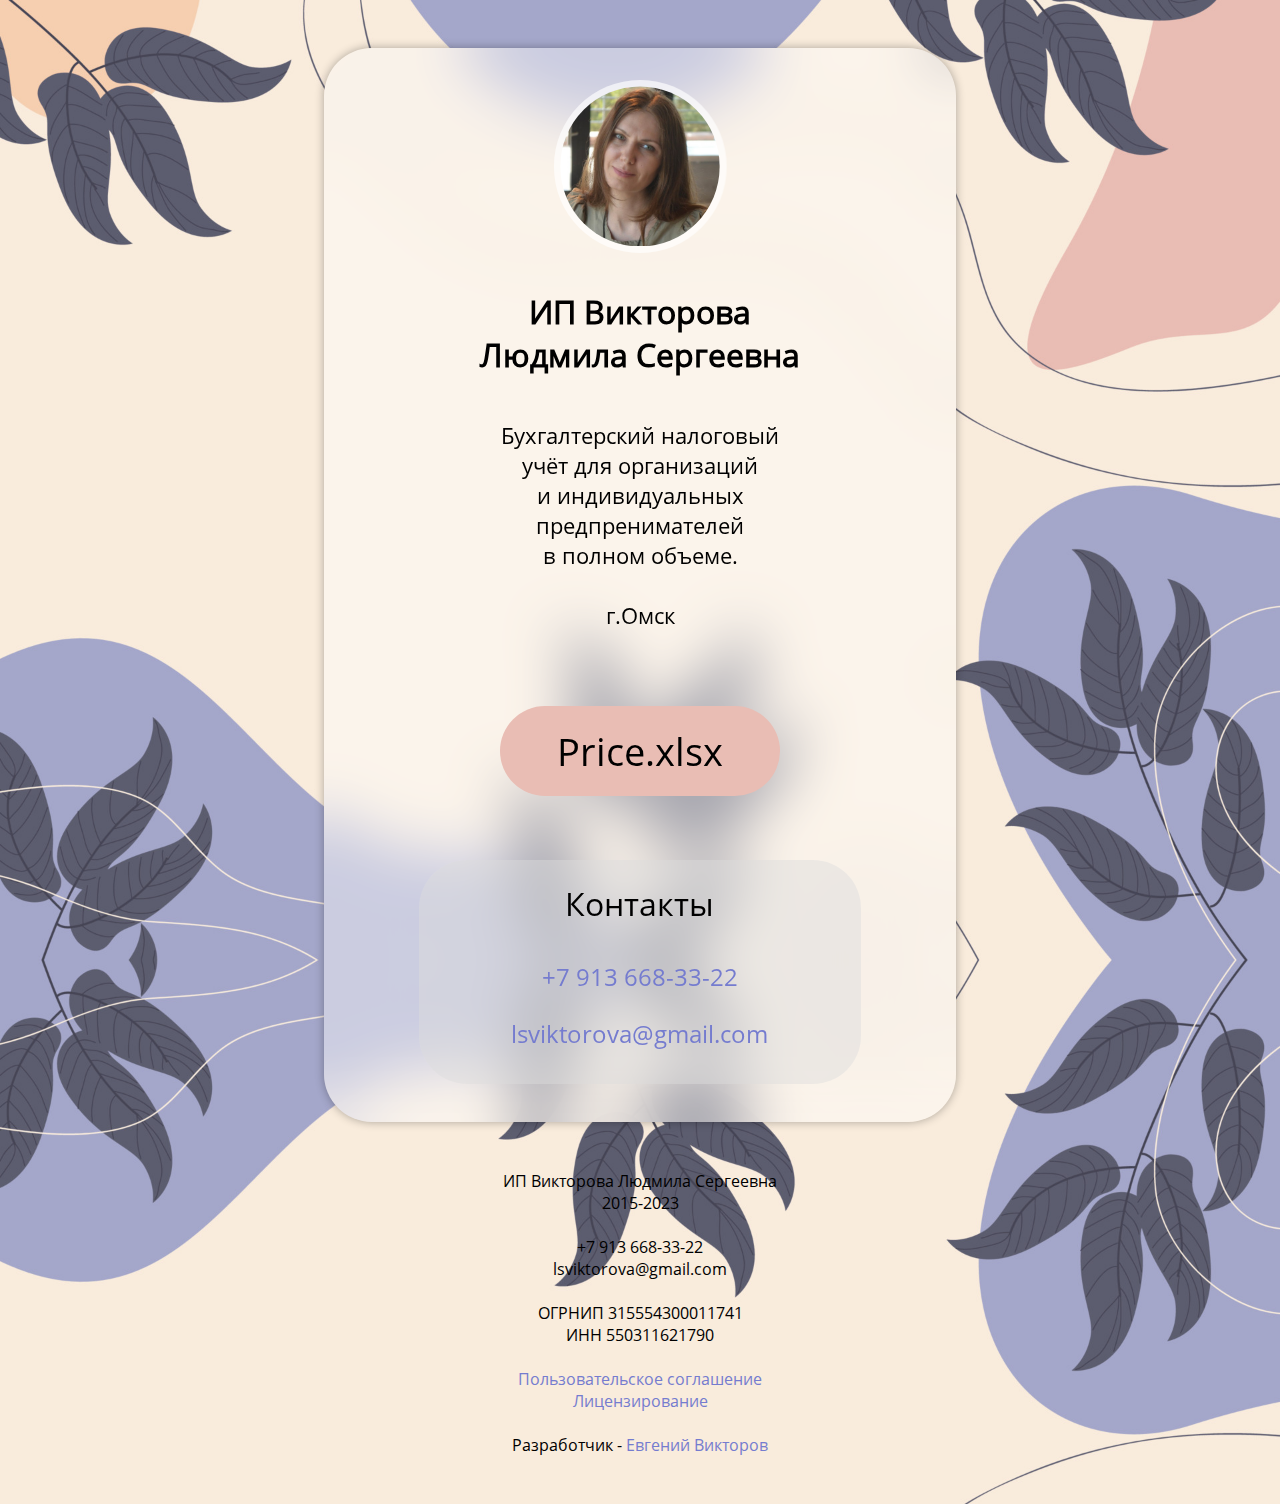
<file: index.html>
<!DOCTYPE html>
<html lang="ru">
   <head>
      <meta charset="UTF-8">
      <meta http-equiv="X-UA-Compatible" content="IE=edge">
      <title>ИП Викторова</title>
      <link rel="stylesheet" href="index/style.css">
      <link rel="apple-touch-icon" href="icons/apple-icon(192x192).png"/>
      <link rel="apple-touch-icon" sizes="57x57" href="icons/apple-icon-57x57.png"/>
      <link rel="apple-touch-icon" sizes="60x60" href="icons/apple-icon-60x60.png"/>
      <link rel="apple-touch-icon" sizes="72x72" href="icons/apple-icon-72x72.png"/>
      <link rel="apple-touch-icon" sizes="76x76" href="icons/apple-icon-76x76.png"/>
      <link rel="apple-touch-icon" sizes="114x114" href="icons/apple-icon-114x114.png"/>
      <link rel="apple-touch-icon" sizes="120x120" href="icons/apple-icon-120x120.png"/>
      <link rel="apple-touch-icon" sizes="144x144" href="icons/apple-icon-144x144.png"/>
      <link rel="apple-touch-icon" sizes="152x152" href="icons/apple-icon-152x152.png"/>
      <link rel="apple-touch-icon" sizes="180x180" href="icons/apple-icon-180x180.png"/>
      <link rel="apple-touch-icon" sizes="192x192" href="icons/apple-icon-precomposed-192x192.png"/>
      <link rel="icon" type="image/png" sizes="192x192"  href="icons/android-icon-192x192.png"/>
      <link rel="icon" type="image/png" sizes="16x16" href="icons/favicon-16x16.png"/>
      <link rel="icon" type="image/png" sizes="32x32" href="icons/favicon-32x32.png"/>
      <link rel="icon" type="image/png" sizes="96x96" href="icons/favicon-96x96.png"/>
      <link rel="shortcut icon" type="image/x-icon" href="icons/favicon.ico">
      <link rel="shortcut icon" type="image/x-icon" href="favicon.ico"/>
      <link rel="manifest" href="manifest.json"> <!-- В корне сайта -->
      <meta name="msapplication-TileColor" content="#ffffff">
      <meta name="msapplication-TileImage" content="icons/ms-icon-144x144.png">
      <meta name="theme-color" content="#ffffff">
      <meta name="apple-mobile-web-app-capable" content="yes">
      <meta name="viewport" content="width=device-width, initial-scale=1, user-scalable=no">
   </head>
   <body style="font-family: OpenSans-Regular">
      <style>
         @font-face {
         font-family: OpenSans-Regular;
         src: url(index/files/OpenSans-Regular.ttf);
         }
         body{
         overflow: overlay;
         background-image: url(index/files/components/background.png);
         background-size: cover;
         }
      </style>
      <!-- Preload -->
      <div class="preload">
         <img src="icons/logo-512x512.png" class="pre_logo" width="300" />
      </div>
      <div class="wrapper"></div>
      <!-- Preload END -->
      <!-- Profile -->
      <div class="page">
         <div class="photo_profile"><img src="index/files/components/Photo-Profile.png" class="photo_profile_settings"></div>
         <div class="name">ИП Викторова<br>Людмила Сергеевна</div>
         <div class="description">Бухгалтерский налоговый<br>
            учёт для организаций<br>
            и индивидуальных<br>
            предпренимателей<br>
            в полном объеме.<br><br>
            г.Омск
         </div>
         <div class="button_position">
            <a href="index/files/components/Price.xlsx">
               <div class="button_price">Price.xlsx</div>
            </a>
         </div>
         <div class="page_contact">
            <div class="contact_name">Контакты</div>
            <div class="contact_data"><a href="tel:+7 913 668-33-22">+7 913 668-33-22</a></div>
            <div class="contact_data"><a href="mailto:lsviktorova@gmail.com">lsviktorova@gmail.com</a></div><br>
         </div>
         <br>
      </div>
      <!-- Profile END-->
      <div class="organization">
         ИП Викторова Людмила Сергеевна<br>
         2015-2023<br><br>
         +7 913 668-33-22<br>
         lsviktorova@gmail.com<br><br>
         ОГРНИП 315554300011741<br>
         ИНН 550311621790<br><br>
         <a href="index/files/Пользовательское соглашение.txt">Пользовательское соглашение</a><br>
         <a href="index/files/license.html">Лицензирование</a><br><br>
         Разработчик - <a href="https://eugeneviktorov.github.io">Евгений Викторов</a>
      </div>
      <script  src="index/script.js"></script>
   </body>
</html>
</file>
<file: index/style.css>
html{
   -webkit-user-select: none;
  /* Safari */
   -moz-user-select: none;
  /* Firefox */
   -ms-user-select: none;
  /* IE10+/Edge */
   user-select: none;
  /* Standard */
}
br{
   -webkit-user-select: none;
  /* Safari */
   -moz-user-select: none;
  /* Firefox */
   -ms-user-select: none;
  /* IE10+/Edge */
   user-select: none;
  /* Standard */
}
a{
   color:inherit;
   text-decoration:none;
   color: #757ccf;
   transition: 0.3s;
}
a:hover{
   color: #555874;
}
::-webkit-scrollbar{
   width: 10px;
}
::-webkit-scrollbar-thumb{
   border-radius: 20px;
   background: #555874;
}
.wrapper {
   opacity: 0;
}
.preload{
   display: block;
   width: 100%;
   height: 100%;
   backdrop-filter: blur(80px);
   background-color: rgba(255, 255, 255, 0.418);
   position: fixed;
   top: 0;
   left: 0;
   transition: all 0.7s ease-in-out;
   z-index: 999;
   pointer-events: none;
}
.preload.invisible{
   top: -100%;
   opacity: 0;
}
.pre_logo{
   margin: 0;
   position: absolute;
   top: 50%;
   left: 50%;
   margin-right: -50%;
   transform: translate(-50%, -50%);
}
.page{
   background-color: rgba(255, 255, 255, 0.418);
   backdrop-filter: blur(30px);
   box-shadow: 0px 0px 10px rgba(0, 0, 0, 0.308);
   margin-top: 3em;
   margin-left: auto;
   margin-right: auto;
   border-radius: 3em;
}
@media (min-width:280px){
   .page{
       width: 98%;
  }
}
@media (min-width:768px){
   .page{
       width: 60%;
  }
}
@media (min-width:1024px){
   .page{
       width: 50%;
  }
}
@media (min-width:1440px){
   .page{
       width: 40%;
  }
}
@media (min-width:1920px){
   .page{
       width: 30%;
  }
}
@media (min-width:2560px){
   .page{
       width: 20%;
  }
}
@media (min-width:5600px){
   .page{
       width: 10%;
  }
}
.photo_profile{
   text-align: center;
   position: relative;
   pointer-events: none;
}
.photo_profile_settings{
   background-color: rgba(255, 255, 255, 0.418);
   backdrop-filter: blur(30px);
   border-radius: 50%;
   margin-top: 2em;
}
@media (min-width:280px){
   .photo_profile_settings{
       width: 100px;
       padding: 0.3em;
  }
}
@media (min-width:320px){
   .photo_profile_settings{
       width: 120px;
  }
}
@media (min-width:425px){
   .photo_profile_settings{
       width: 140px;
       padding: 0.4em;
  }
}
@media (min-width:768px){
   .photo_profile_settings{
       width: 160px;
       padding: 0.4em;
  }
}
@media (min-width:1440px){
   .photo_profile_settings{
       width: 180px;
       padding: 0.4em;
  }
}
@media (min-width:1920px){
   .photo_profile_settings{
       padding: 0.5em;
  }
}
.name{
   color: #000000;
   text-align: center;
   margin-top: 1em;
   font-weight: 700;
   -webkit-user-select: text;
  /* Safari */
   -moz-user-select: text;
  /* Firefox */
   -ms-user-select: text;
  /* IE10+/Edge */
   user-select: text;
  /* Standard */
}
@media (min-width:280px){
   .name{
       font-size: 22px;
  }
}
@media (min-width:320px){
   .name{
       font-size: 24px;
  }
}
@media (min-width:375px){
   .name{
       font-size: 26px;
  }
}
@media (min-width:425px){
   .name{
       font-size: 28px;
  }
}
@media (min-width:768px){
   .name{
       font-size: 30px;
  }
}
@media (min-width:1024px){
   .name{
       font-size: 32px;
  }
}
.description{
   color: #000000;
   text-align: center;
   margin-top: 2em;
   -webkit-user-select: text;
  /* Safari */
   -moz-user-select: text;
  /* Firefox */
   -ms-user-select: text;
  /* IE10+/Edge */
   user-select: text;
  /* Standard */
}
@media (min-width:280px){
   .description{
       font-size: 16px;
  }
}
@media (min-width:320px){
   .description{
       font-size: 18px;
  }
}
@media (min-width:375px){
   .description{
       font-size: 20px;
  }
}
@media (min-width:425px){
   .description{
       font-size: 22px;
  }
}
.button_position{
   text-align: center;
}
.button_price{
   background-color: #E9BDB4;
   color: #000000;
   padding: 0.5em 1.5em 0.5em 1.5em;
   border-radius: 10em;
   display: inline-block;
   margin-top: 2em;
   transition: 0.3s;
}
@media (min-width:280px){
   .button_price{
       font-size: 28px;
  }
}
@media (min-width:320px){
   .button_price{
       font-size: 30px;
  }
}
@media (min-width:375px){
   .button_price{
       font-size: 32px;
  }
}
@media (min-width:425px){
   .button_price{
       font-size: 34px;
  }
}
@media (min-width:768px){
   .button_price{
       font-size: 36px;
  }
}
@media (min-width:1024px){
   .button_price{
       font-size: 38px;
  }
}
.button_price:hover{
   background-color: #555874;
   color: #ffffff;
}
.page_contact{
   width: 70%;
   background-color: rgba(0, 0, 0, 0.062);
   backdrop-filter: blur(60px);
   border-radius: 3em;
   margin-left: auto;
   margin-right: auto;
   margin-top: 5em;
   margin-bottom: 5em;
}
@media (min-width:280px){
   .page_contact{
       width: 90%;
       margin-top: 3em;
       margin-bottom: 0.5em;
  }
}
@media (min-width:768px){
   .page_contact{
       width: 80%;
       margin-top: 4em;
       margin-bottom: 1em;
  }
}
@media (min-width:1024px){
   .page_contact{
       width: 70%;
  }
}
@media (min-width:1440px){
   .page_contact{
       margin-top: 5em;
       margin-bottom: 3em;
  }
}
@media (min-width:1920px){
   .page_contact{
       margin-bottom: 5em;
  }
}
.contact_name{
   color: #000000;
   font-size: 32px;
   text-align: center;
   padding: 0.7em;
   -webkit-user-select: text;
  /* Safari */
   -moz-user-select: text;
  /* Firefox */
   -ms-user-select: text;
  /* IE10+/Edge */
   user-select: text;
  /* Standard */
}
@media (min-width:280px){
   .contact_name{
       font-size: 22px;
  }
}
@media (min-width:320px){
   .contact_name{
       font-size: 24px;
  }
}
@media (min-width:375px){
   .contact_name{
       font-size: 26px;
  }
}
@media (min-width:425px){
   .contact_name{
       font-size: 28px;
  }
}
@media (min-width:768px){
   .contact_name{
       font-size: 30px;
  }
}
@media (min-width:1024px){
   .contact_name{
       font-size: 32px;
  }
}
.contact_data{
   font-size: 24px;
   text-align: center;
   padding: 0.5em;
   -webkit-user-select: text;
  /* Safari */
   -moz-user-select: text;
  /* Firefox */
   -ms-user-select: text;
  /* IE10+/Edge */
   user-select: text;
  /* Standard */
}
@media (min-width:280px){
   .contact_data{
       font-size: 16px;
  }
}
@media (min-width:320px){
   .contact_data{
       font-size: 18px;
  }
}
@media (min-width:375px){
   .contact_data{
       font-size: 20px;
  }
}
@media (min-width:425px){
   .contact_data{
       font-size: 22px;
  }
}
@media (min-width:768px){
   .contact_data{
       font-size: 24px;
  }
}
.organization{
   color: #000000;
   text-align: center;
   -webkit-user-select: text;
  /* Safari */
   -moz-user-select: text;
  /* Firefox */
   -ms-user-select: text;
  /* IE10+/Edge */
   user-select: text;
  /* Standard */
}
@media (min-width:280px){
   .organization{
       margin-top: 3em;
       margin-bottom: 3em;
       font-size: 14px;
  }
}
@media (min-width:375px){
   .organization{
       font-size: 16px;
  }
}
</file>
